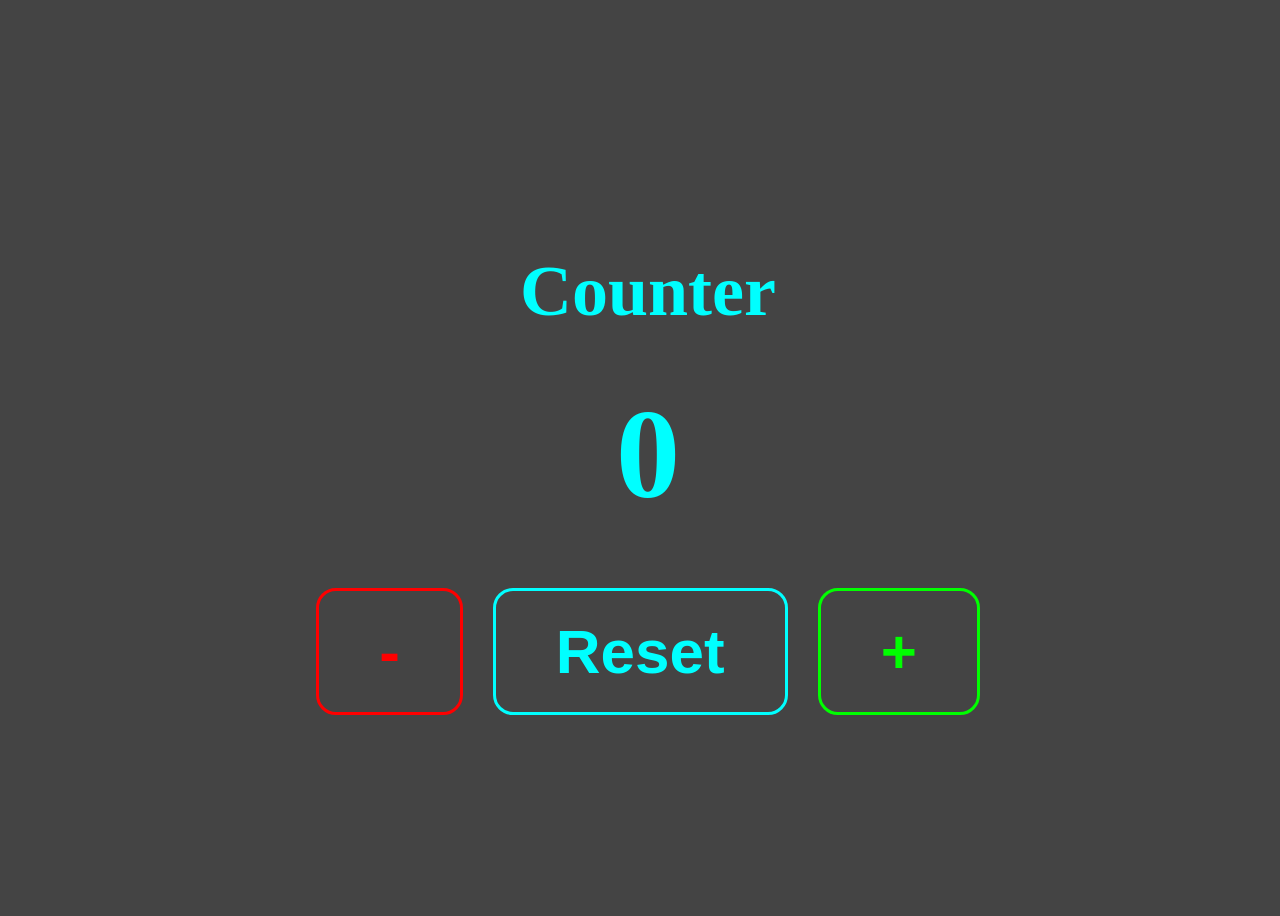
<file: lesson_1/index.html>
<!DOCTYPE html>
<html lang="en">

<head>
    <meta charset="UTF-8">
    <meta name="viewport" content="width=device-width, initial-scale=1.0">
    <title>Lesson 1</title>
    <link rel="stylesheet" href="style.css">
</head>

<body>
    
    <div class="app">
        <h1 id="title">Counter</h1>
        <div id="counter-value">0</div>
        <div class="buttons">
            <button class="btn" id="action-minus">-</button>
            <button class="btn" id="action-reset">Reset</button>
            <button class="btn" id="action-plus">+</button>
        </div>
    </div>


    <script src="app.js"></script>
</body>
</html>
</file>
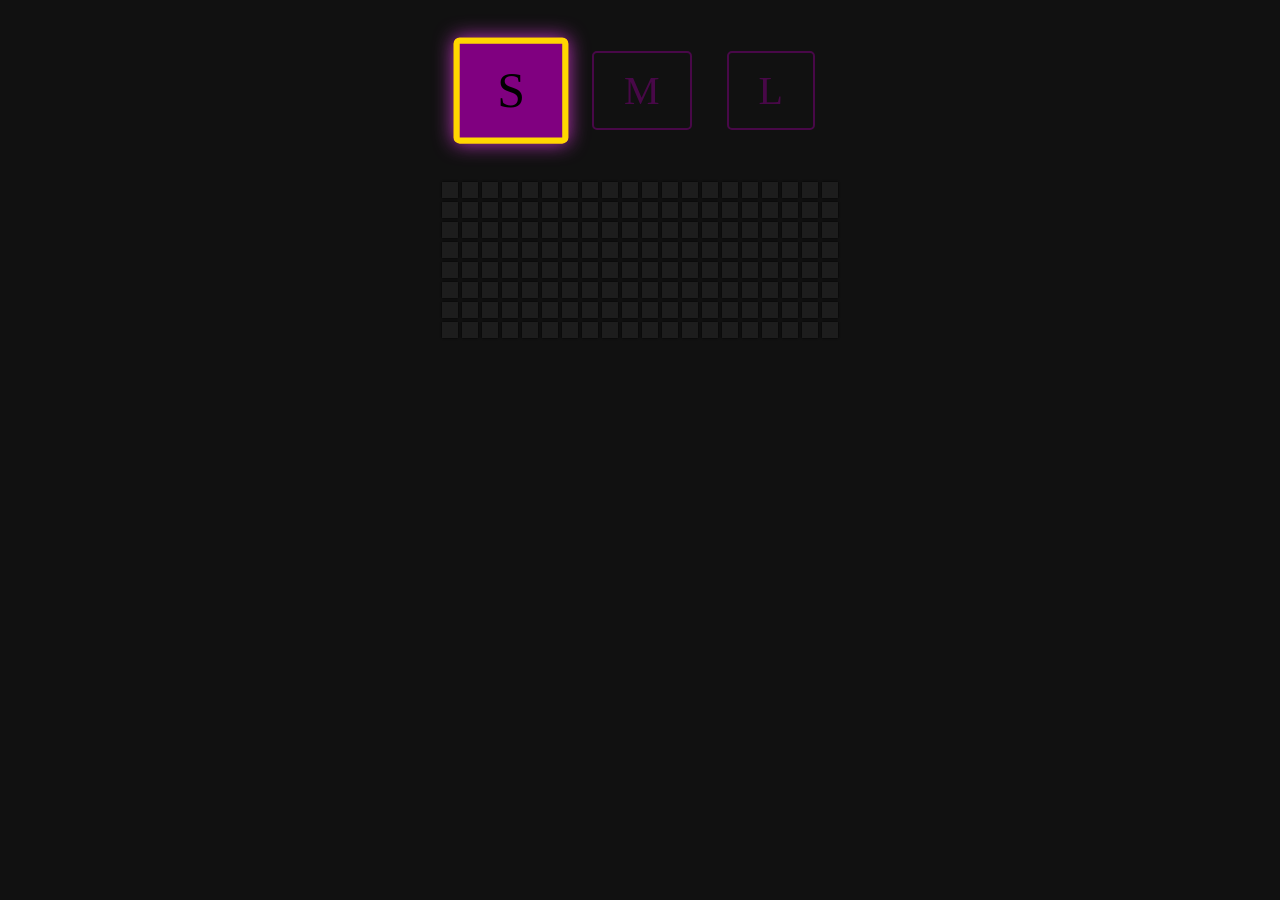
<file: lesson_3/index.html>
<!DOCTYPE html>
<html lang="en">
  <head>
    <meta charset="UTF-8" />
    <meta http-equiv="X-UA-Compatible" content="IE=edge" />
    <meta name="viewport" content="width=device-width, initial-scale=1.0" />
    <title>Document</title>
    <link rel="stylesheet" href="style.css">
  </head>
  <body>
    <div class="panel">
      
      
      <div class="panel-item">
        <input id="size-s" type="radio" name="panel" value="S" checked>
        <label for="size-s">S</label>
      </div>
      
      
      
      <div class="panel-item">
        <input id="size-m" type="radio" name="panel" value="M">
        <label for="size-m">M</label>
      </div>
      <div class="panel-item">
        <input id="size-l" type="radio" name="panel" value="L">
        <label for="size-l">L</label>
      </div>
    </div>
    <div id="container">
    </div>

    <script src="app.js"></script>
  </body>
</html>
</file>
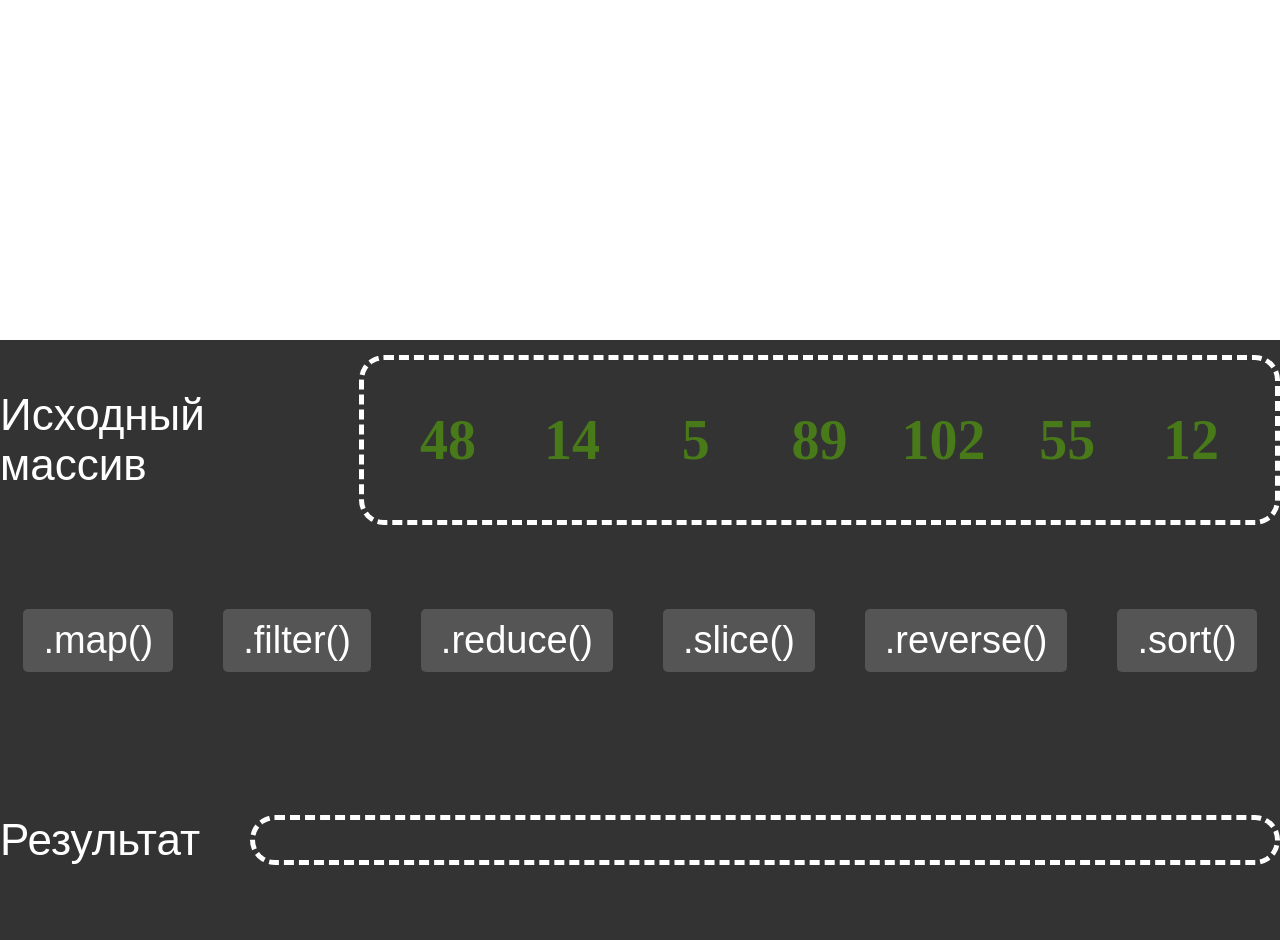
<file: lesson_5/index.html>
<!DOCTYPE html>
<html lang="en">

<head>
    <meta charset="UTF-8">
    <meta name="viewport" content="width=device-width, initial-scale=1.0">
    <title>Document</title>
    <link rel="stylesheet" href="style.css">
</head>

<body>

    <header>
        <h1><span>[</span>
            <p>Методы массивов</p>
            <span>]</span>
        </h1>
    </header>
    <section>
        <p>Исходный массив</p>
        <div class="container" id="original">
        </div>
    </section>
    <section>
        <div class="command" onclick="makeMap()">.map()</div>
        <div class="command" onclick="makeFilter()">.filter()</div>
        <div class="command" onclick="makeReduce()">.reduce()</div>
        <div class="command">.slice()</div>
        <div class="command">.reverse()</div>
        <div class="command">.sort()</div>
    </section>
    <section>
        <p>Результат</p>
        <div class="container" id="result">
        </div>
        <!-- Цветные блоки будут добавлены здесь с помощью JavaScript -->
        </div>
    </section>

    <script src="app.js"></script>

</body>

</html>
</file>
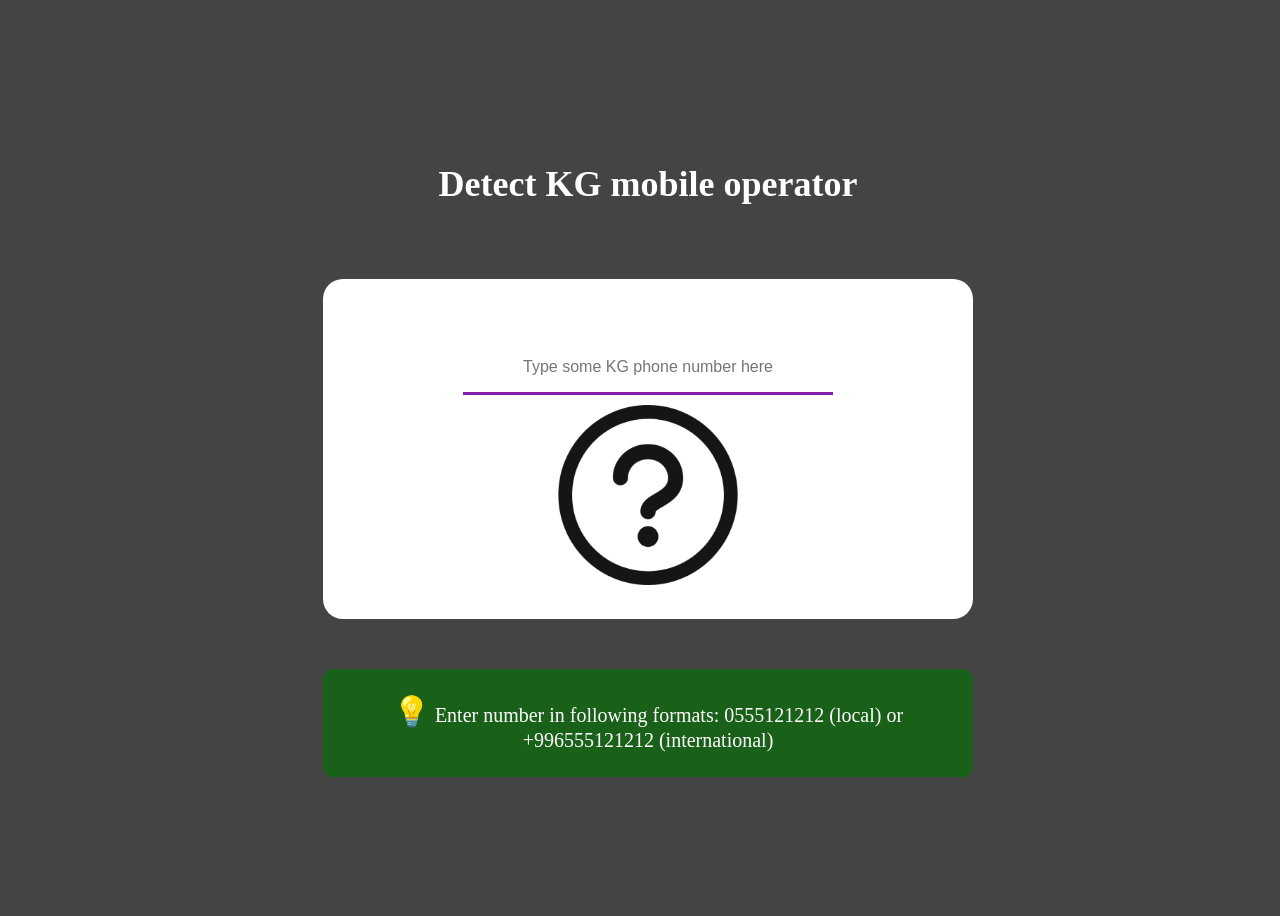
<file: lesson_6/index.html>
<!DOCTYPE html>
<html lang="en">
  <head>
    <meta charset="UTF-8" />
    <meta name="viewport" content="width=device-width, initial-scale=1.0" />
    <title>Document</title>
    <link rel="stylesheet" href="style.css" />
  </head>
  <body>
    <div class="container">
      <h1>Detect KG mobile operator</h1>

      <div class="phone-wrapper">
        <form id="form">
          <input
            type="text"
            id="phone-number"
            name="PhoneNumber"
            placeholder="Type some KG phone number here"
          />
          <input type="submit" value="Detect" id="detect-btn" class="btn hidden" />
        </form>

        <div id="detection-result">
          <!-- <img src="images/oshka.png" alt=""> -->
          <!-- <img src="images/mega.png" alt=""> -->
          <!-- <img src="images/beeline.jpg" alt=""> -->
          <img src="images/error.png" alt="" />
        </div>
      </div>

      <div class="hint-wrapper">
        <span class="icon">💡</span>
        Enter number in following formats: 0555121212 (local) or +996555121212
        (international)
      </div>
    </div>

    <script src="app.js"></script>
  </body>
</html>
</file>
<file: lesson_1/style.css>
:root {
    --main-color: blue;
}

body {
  width: 100vw;
  height: 100vh;
  overflow: hidden;
  background-color: #444;
  color: cyan;

  display: flex;
  align-items: center;
  justify-content: center;
}

.app {
  display: flex;
  flex-direction: column;
  align-items: center;
}

.app h1{
    font-size: 72px;
    font-weight: 600;
}

#counter-value {
    font-size: 128px;
    font-weight: 800;
    margin-bottom: 60px;
}

.buttons {
    display: flex;
    gap: 30px;
}

.buttons button {
    padding: 25px 60px;
    font-size: 62px;
    font-weight: 700;
    background: transparent;
    border-radius: 20px;
    cursor: pointer;
}

#action-minus {
    border: 3px solid red;
    color: red;
}

#action-reset {
    border: 3px solid cyan;
    color: cyan;
}

#action-plus {
    border: 3px solid lime;
    color: lime;
}
</file>
<file: lesson_3/style.css>
@import url("https://fonts.googleapis.com/css?family=Muli&display=swap");

* {
  box-sizing: border-box;
}

body {
  background: #111;
  margin: 0;
}

#container {
  display: flex;
  align-items: center;
  justify-content: center;
  margin: 0 auto;
  flex-wrap: wrap;
  max-width: 400px;
  max-height: 80vh;
}

.square {
  background-color: #1d1d1d;
  box-shadow: 0 0 2px #000;
  margin: 2px;
  width: 16px;
  height: 16px;
  transition: 3s ease;
}

.square:hover {
  transition-duration: 0s;
}

/* INSERT CSS HERE */

.panel {
  height: 20vh;
  width: 350px;
  display: flex;
  justify-content: space-between;
  align-items: center;
  margin: 0 auto;
}

.panel-item:has(input:checked) {
  transform: scale(1.25);
  opacity: 1;
}

.panel-item {
  opacity: 0.5;
}

.panel-item label {
  padding: 15px 30px;
  color: purple;
  border-radius: 5px;
  border: 2px solid purple;
  cursor: pointer;
  font-size: 2.5rem;
}

.panel-item input[type="radio"] {
  display: none;
}

.panel-item input[type="radio"]:checked ~ label {
  color: black;
  background-color: purple;
  box-shadow: 0px 0px 15px 0px rgba(189, 53, 189, 1);
  border: 5px solid gold;
}
</file>
<file: lesson_5/style.css>
body {
  font-family: Arial, sans-serif;
  margin: 0;
  padding: 0;
}

header {
  background: url("https://images.unsplash.com/photo-1502252430442-aac78f397426?fm=jpg&q=60&w=3000&auto=format&fit=crop&ixlib=rb-4.1.0&ixid=M3wxMjA3fDB8MHxzZWFyY2h8Nnx8Zm9yZXN0JTIwd2FsbHBhcGVyfGVufDB8fDB8fHww");
  background-position: center;
  color: #fff;
  padding: 20px;
  text-align: center;
  height: 300px;
  display: flex;
  align-items: center;
  justify-content: center;
}

header h1 {
  font-size: 48px;
  height: 20px;
  display: flex;
  align-items: center;
  justify-content: center;
}

header h1 p {
  display: inline-block;
  margin: 15px 30px 0;
}

header h1 span {
  font-weight: 700;
  font-size: 96px;
}

section {
  background-color: #333;
  height: calc((100vh / 3) - (300px / 3));
  display: flex;
  align-items: center;
  justify-content: center;
  gap: 50px;
}

section p {
  color: #fff;
  font-size: 44px;
  justify-self: start;
}

.container {
  display: flex;
  flex-wrap: wrap;
  justify-content: space-evenly;
  border: 5px dashed #fff;
  border-radius: 25px;
  padding: 20px;
  width: 80%;
}

.color-box {
  width: 100px;
  height: 100px;
  margin: 10px;
  font-size: 56px;
  color: #487a19;
  display: inline-flex;
  align-items: center;
  justify-content: center;
  border-radius: 50%;
  font-weight: 800;
  font-family: Cambria, Cochin, Georgia, Times, "Times New Roman", serif;
}

.command {
  background-color: #555;
  color: #fff;
  padding: 10px 20px;
  border-radius: 5px;
  font-size: 38px;
  cursor: pointer;
}
</file>
<file: lesson_6/style.css>
body {
  display: flex;
  align-items: center;
  justify-content: center;
  width: 100vw;
  height: 100vh;
  background-color: #444;
  color: white;
}

.container {
  display: flex;
  flex-direction: column;
  gap: 50px;
  align-items: center;
  width: 650px;
}

.container h1 {
  font-size: 36px;
}

.container .phone-wrapper {
  background-color: white;
  padding: 35px 0px 30px;
  width: 100%;

  display: flex;
  flex-direction: column;
  align-items: center;
  justify-content: space-evenly;
  border-radius: 20px;
  color: black;
}

.phone-wrapper form {
  display: flex;
  gap: 15px;
  margin: 10px;
  width: 80%;
  align-items: center;
  justify-content: space-evenly;
}

.phone-wrapper form input[type="text"] {
  border: none;
  width: 350px;
  border-bottom: 3px solid #851dad;
  padding: 10px;
  outline: none;
  font-size: 42px;
  text-align: center;
}

.phone-wrapper form input[type="text"]::placeholder {
  text-align: center;
  font-size: 16px;
}

.btn {
  background-color: #851dad;
  border: none;
  border-radius: 15px;
  color: white;
  padding: 10px 25px;
  font-weight: 500;
  font-size: 28px;
  cursor: pointer;
  opacity: 1;
  animation: fadeIn 1s ease-in-out;
}

.btn.hidden {
  display: none;
}

@keyframes fadeIn {
  0% {
    opacity: 0;
  }

  100% {
    opacity: 1;
  }
}

#detection-result img {
  width: 100%;
  height: 180px;
}

.hint-wrapper {
  background-color: rgb(25, 97, 25);
  padding: 25px;
  border-radius: 10px;
  text-align: center;
  font-size: 20px;
}

.hint-wrapper .icon {
  font-size: 30px;
}

.special {
    color: red;
    font-weight: 800;
}
</file>
